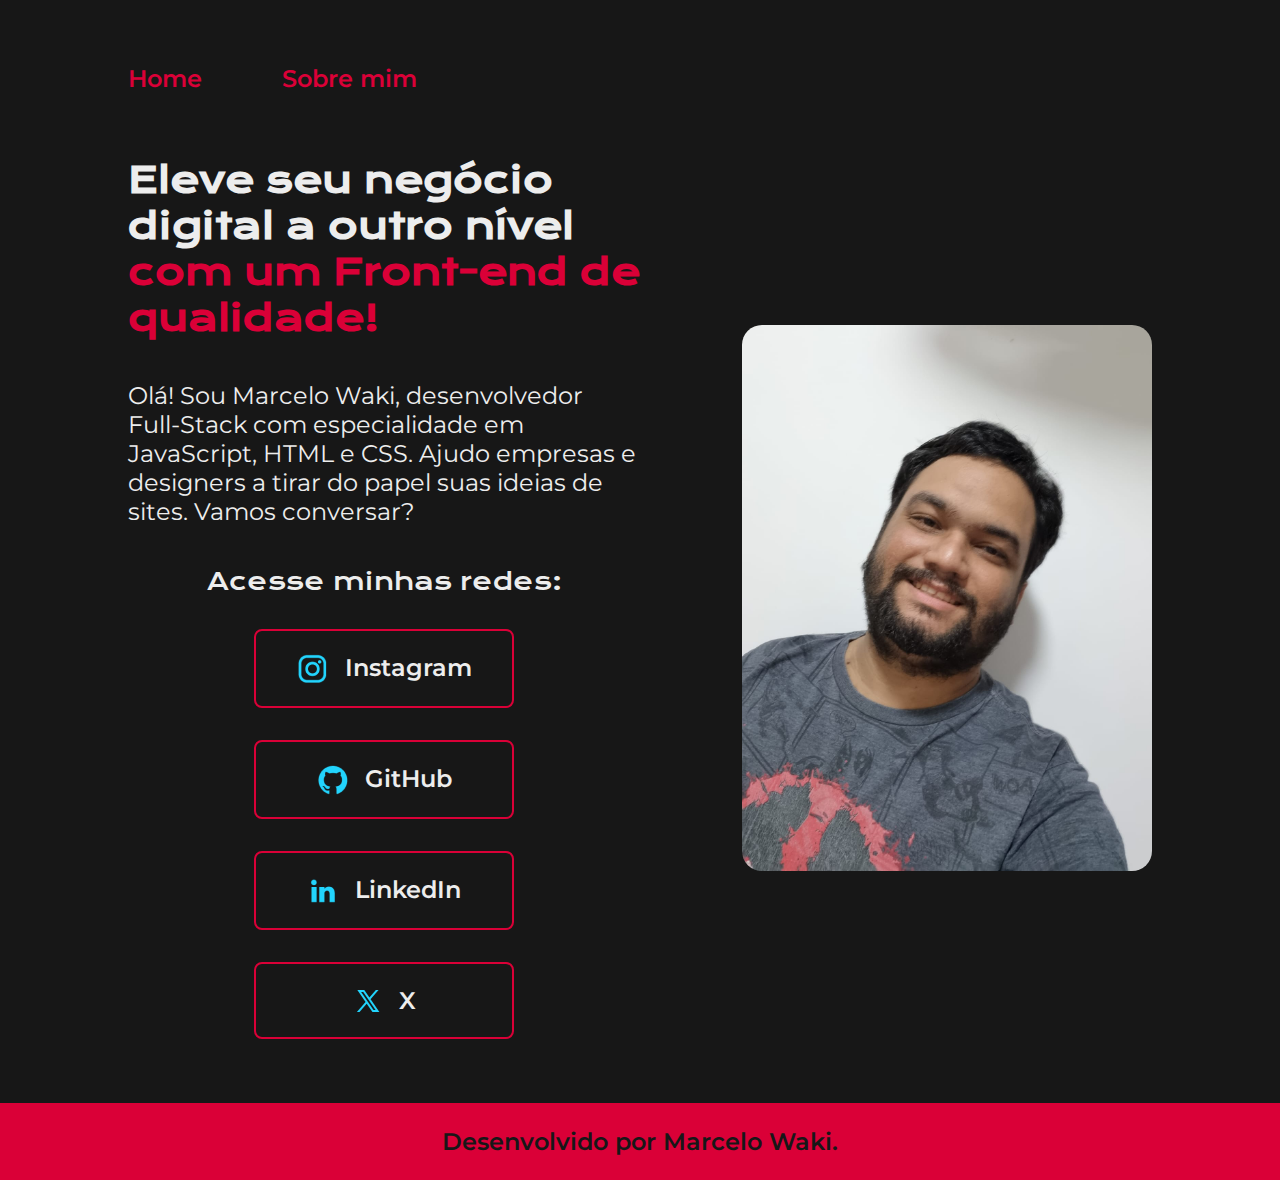
<file: index.html>
<!DOCTYPE html>
<html lang="pt-br">

<head>
  <meta charset="UTF-8">
  <meta http-equiv="X-UA-Compatible" content="IE=edge">
  <meta name="viewport" content="width=device-width, initial-scale=1.0">
  <title>Protfólio de Marcelo Waki</title>
  <link rel="stylesheet" href="./styles/style.css">
</head>

<body>
  <header class="cabecalho">
    <nav class="cabecalho__menu">
      <a class="cabecalho__menu__link" href="index.html">Home</a>
      <a class="cabecalho__menu__link" href="about.html">Sobre mim</a>
    </nav>
  </header>
  <main class="apresentacao">
    <section class="apresentacao__conteudo">
      <h1 class="apresentacao__conteudo__titulo">Eleve seu negócio digital a outro nível <strong
          class="titulo-destaque">com um Front-end de
          qualidade!</strong>
      </h1>
      <p class="apresentacao__conteudo__texto">Olá! Sou Marcelo Waki, desenvolvedor Full-Stack com especialidade em
        JavaScript, HTML e CSS. Ajudo empresas e
        designers a tirar do papel suas ideias de sites. Vamos conversar?</p>
      <div class="apresentacao__links">
        <h2 class="apresentacao__links__subtitulo">Acesse minhas redes:</h2>
        <a class="apresentacao__links__navegacao" href="https://www.instagram.com/mwnunes/" target="_blank"><img
            src="./assests/instagram.png" alt="">Instagram</a>
        <a class="apresentacao__links__navegacao" href="https://github.com/wak1marcelo" target="_blank"><img
            src="./assests/Logo Github.png" alt="">GitHub</a>
        <a class="apresentacao__links__navegacao" href="https://www.linkedin.com/in/marcelo-waki-nunes/"
          target="_blank"><img src="./assests/Logo linkedin.png" alt="">LinkedIn</a>
        <a class="apresentacao__links__navegacao" href="https://twitter.com/WakiMarcelo" target="_blank"><img
            src="./assests/twitter-novo.png" alt="">X</a>
      </div>
    </section>
    <img class="apresentacao__imagem" src="./assests/Marcelo-waki.jpg" alt="Foto do Marcelo sorrindo">
  </main>
  <footer class="rodape">
    <p class="rodape__texto">Desenvolvido por Marcelo Waki.</p>
  </footer>
</body>

</html>
</file>
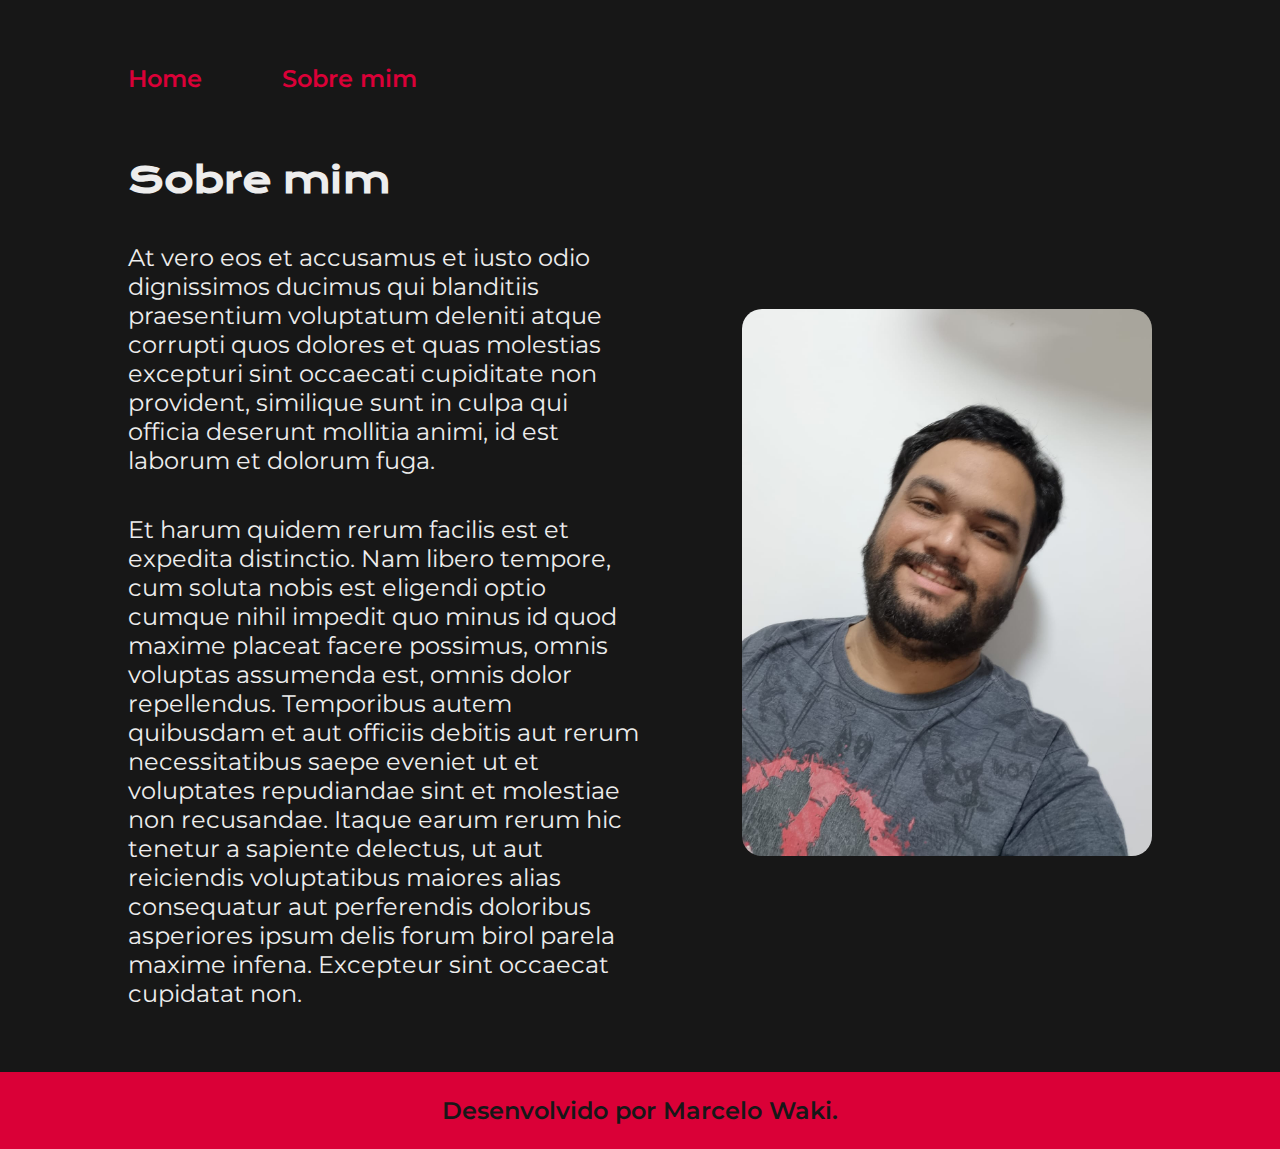
<file: about.html>
<!DOCTYPE html>
<html lang="pt-br">

<head>
  <meta charset="UTF-8">
  <meta http-equiv="X-UA-Compatible" content="IE=edge">
  <meta name="viewport" content="width=device-width, initial-scale=1.0">
  <link rel="stylesheet" href="./styles/style.css">
  <title>Sobre mim</title>
</head>

<body>
  <header class="cabecalho">
    <nav class="cabecalho__menu">
      <a class="cabecalho__menu__link" href="index.html">Home</a>
      <a class="cabecalho__menu__link" href="about.html">Sobre mim</a>
    </nav>
  </header>
  <main class="apresentacao">
    <section class="apresentacao__conteudo">
      <h1 class="apresentacao__conteudo__titulo">Sobre mim</h1>
      <p class="apresentacao__conteudo__texto">
        At vero eos et accusamus et iusto odio dignissimos ducimus qui blanditiis praesentium voluptatum deleniti atque
        corrupti quos dolores et quas molestias excepturi sint occaecati cupiditate non provident, similique sunt in
        culpa qui officia deserunt mollitia animi, id est laborum et dolorum fuga.</p>
      <p class="apresentacao__conteudo__texto">Et harum quidem rerum facilis est et expedita distinctio. Nam libero
        tempore, cum soluta nobis est eligendi optio cumque nihil impedit quo minus id quod maxime placeat facere
        possimus, omnis voluptas assumenda est, omnis dolor repellendus. Temporibus autem quibusdam et aut officiis
        debitis aut rerum necessitatibus saepe eveniet ut et voluptates repudiandae sint et molestiae non recusandae.
        Itaque earum rerum hic tenetur a sapiente delectus, ut aut reiciendis voluptatibus maiores alias consequatur aut
        perferendis doloribus asperiores ipsum delis forum birol parela maxime infena. Excepteur sint occaecat cupidatat
        non.</p>
    </section>
    <img class="apresentacao__imagem" src="./assests/Marcelo-waki.jpg" alt="Foto do Marcelo sorrindo">
  </main>
  <footer class="rodape">
    <p class="rodape__texto">Desenvolvido por Marcelo Waki.</p>
  </footer>
</body>

</html>
</file>
<file: styles/style.css>
@import url('https://fonts.googleapis.com/css2?family=Krona+One&family=Montserrat:wght@400;600&display=swap');

:root {
  --cor-primaria: #171717;
  --cor-secundaria: #EDEDED;
  --cor-terciaria: #DA0037;
  --cor-hover: #3E3636;

  --font-primaria: 'Krona One', sans-serif;
  --font-secundaria: 'Montserrat', sans-serif;
}

* {
  margin: 0;
  padding: 0;
}

body {
  /* height: 100vh; */
  box-sizing: border-box;
  background-color: var(--cor-primaria);
  color: var(--cor-secundaria);
}

.cabecalho {
  padding: 5% 0 0 10%;
}

.cabecalho__menu {
  display: flex;
  gap: 80px;
}

.cabecalho__menu__link {
  color: var(--cor-terciaria);
  text-decoration: none;
  font-family: var(--font-secundaria);
  font-size: 1.5rem;
  font-weight: 600;
}

.apresentacao {
  padding: 5% 10%;
  display: flex;
  align-items: center;
  justify-content: space-between;
  gap: 82px;
}

.apresentacao__conteudo {
  width: 50%;
  display: flex;
  flex-direction: column;
  gap: 40px;
}

.apresentacao__conteudo__titulo {
  font-size: 2.25rem;
  font-family: var(--font-primaria);
}

.titulo-destaque {
  color: var(--cor-terciaria);
}

.apresentacao__conteudo__texto {
  font-size: 1.5rem;
  font-family: var(--font-secundaria);
}

.apresentacao__links {
  display: flex;
  flex-direction: column;
  align-items: center;
  justify-content: space-between;
  gap: 32px;
}

.apresentacao__links__subtitulo {
  font-size: 1.5rem;
  font-weight: 400;
  font-family: var(--font-primaria);
}

.apresentacao__links__navegacao {
  /* background-color: #FD2222; */
  display: flex;
  justify-content: center;
  gap: 16px;
  border: 2px solid var(--cor-terciaria);
  width: 50%;
  text-align: center;
  text-decoration: none;
  border-radius: 8px;
  color: var(--cor-secundaria);
  font-size: 1.5rem;
  font-family: var(--font-secundaria);
  font-weight: 600;
  padding: 21.5px 0;
}

.apresentacao__links__navegacao:hover {
  background-color: var(--cor-hover);
  /* padding: 4%; */
}

.apresentacao__imagem {
  width: 40%;
  border-radius: 20px;
}

.rodape {
  padding: 24px;
  color: var(--cor-primaria);
  background-color: var(--cor-terciaria);
  text-align: center;
  font-size: 1.5rem;
  font-family: var(--font-secundaria);
  font-weight: 600;
}

@media (max-width: 1200px) {
  .cabecalho {
    padding: 10%;
  }

  .cabecalho__menu {
    justify-content: center;
  }

  .apresentacao {
    flex-direction: column-reverse;
    padding: 5%;
  }

  .apresentacao__conteudo {
    width: auto;
  }
}
</file>
